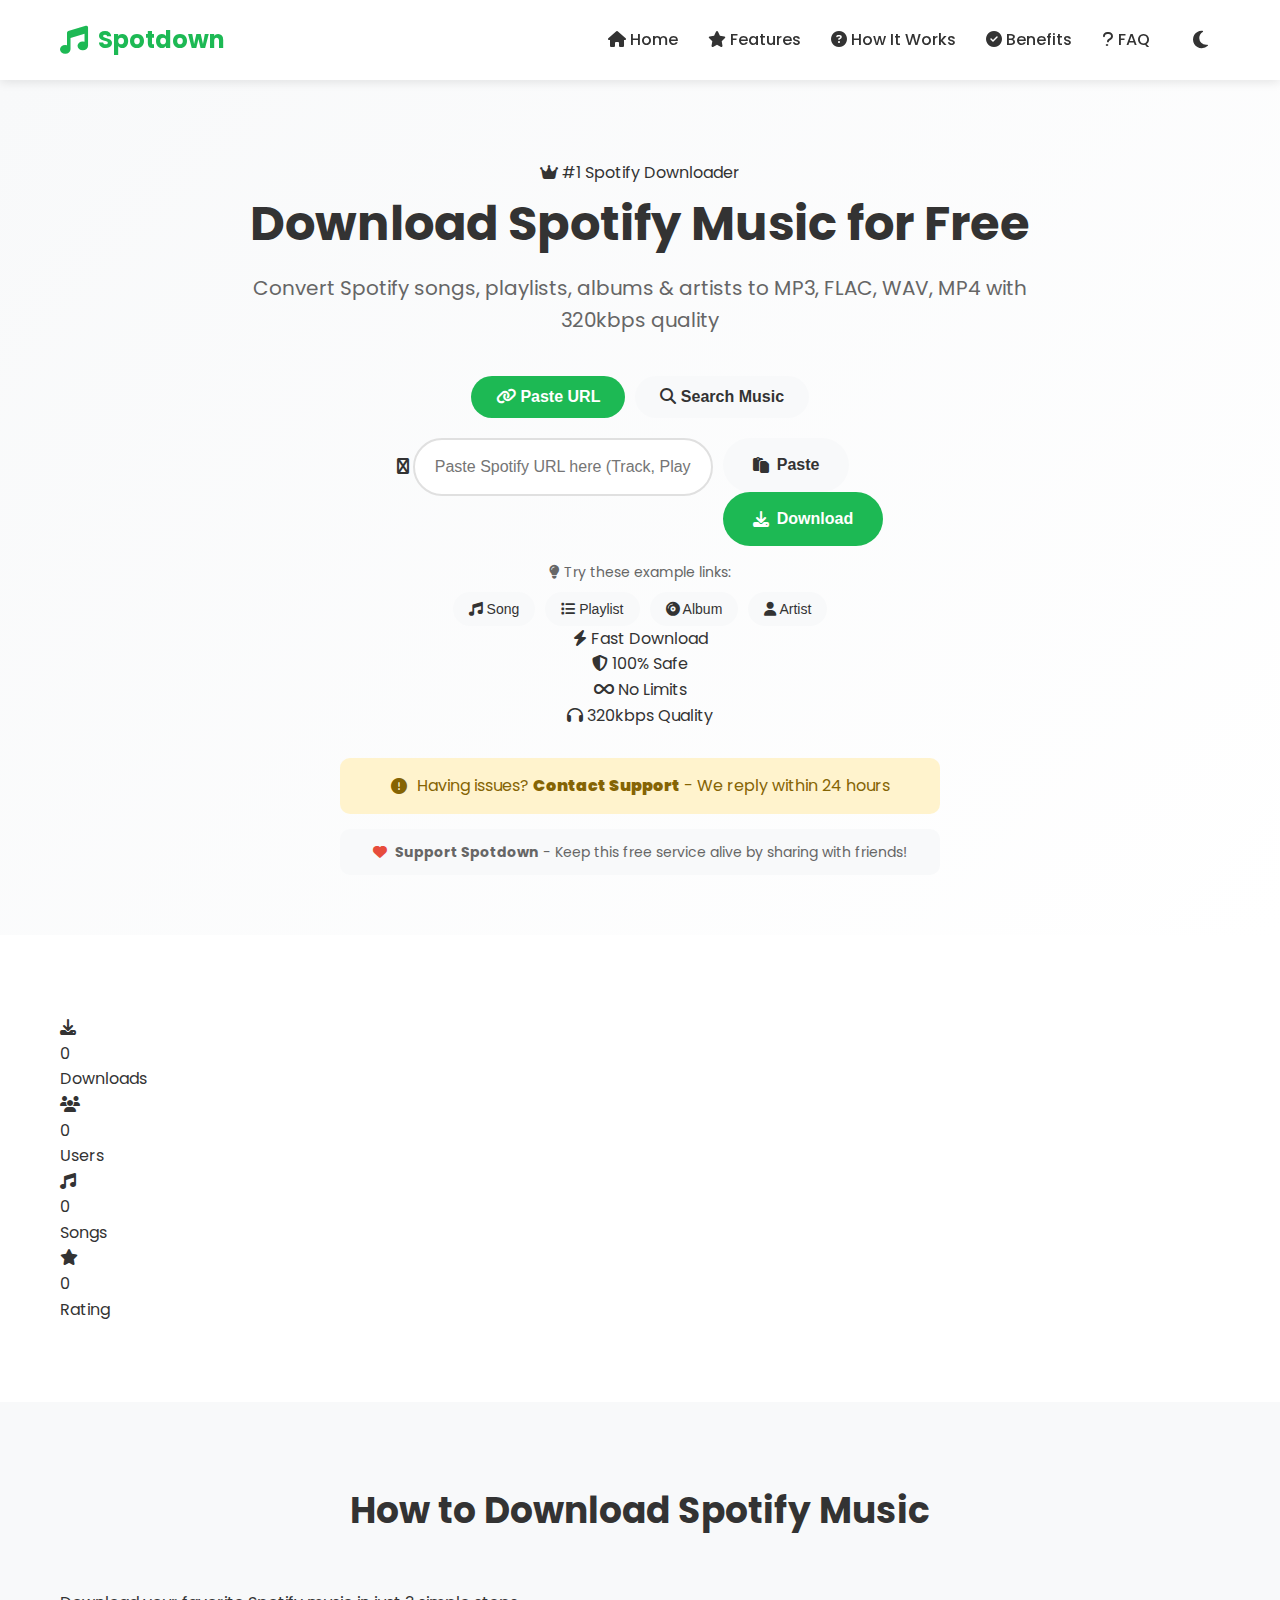
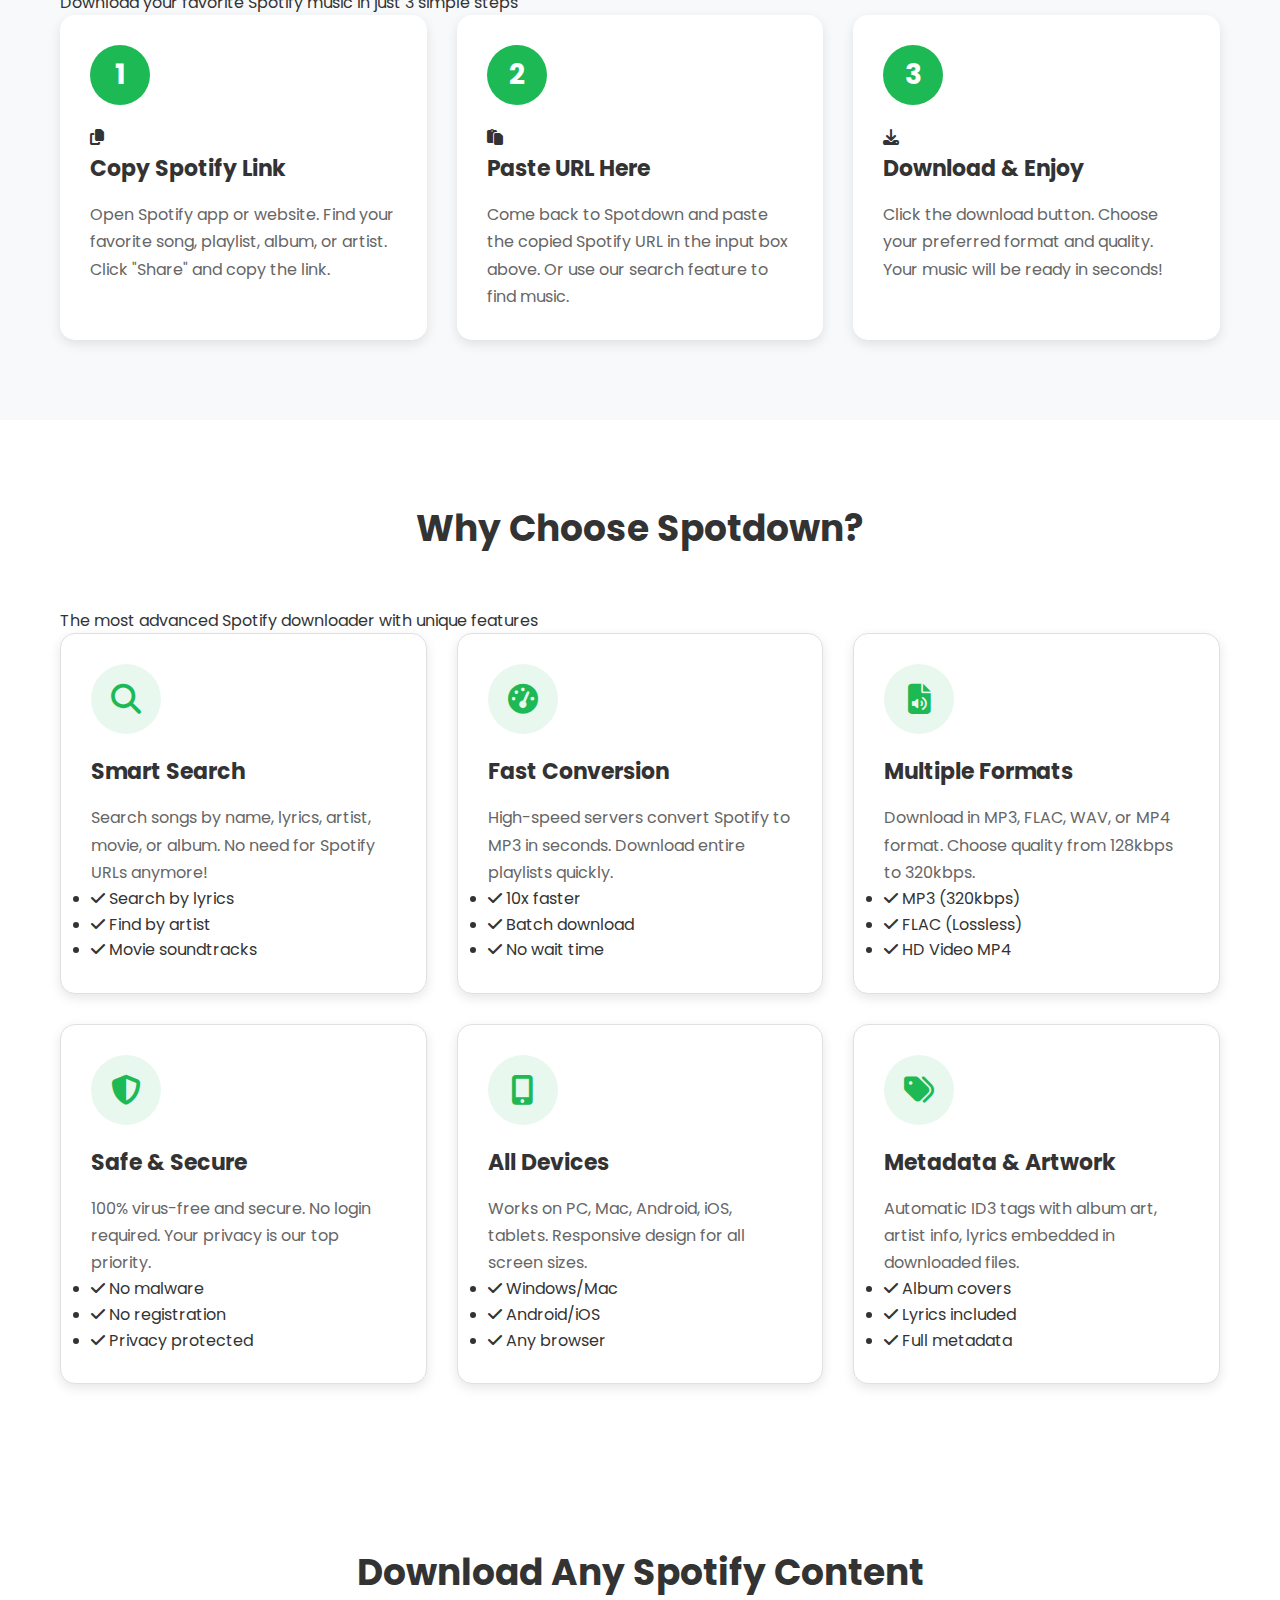
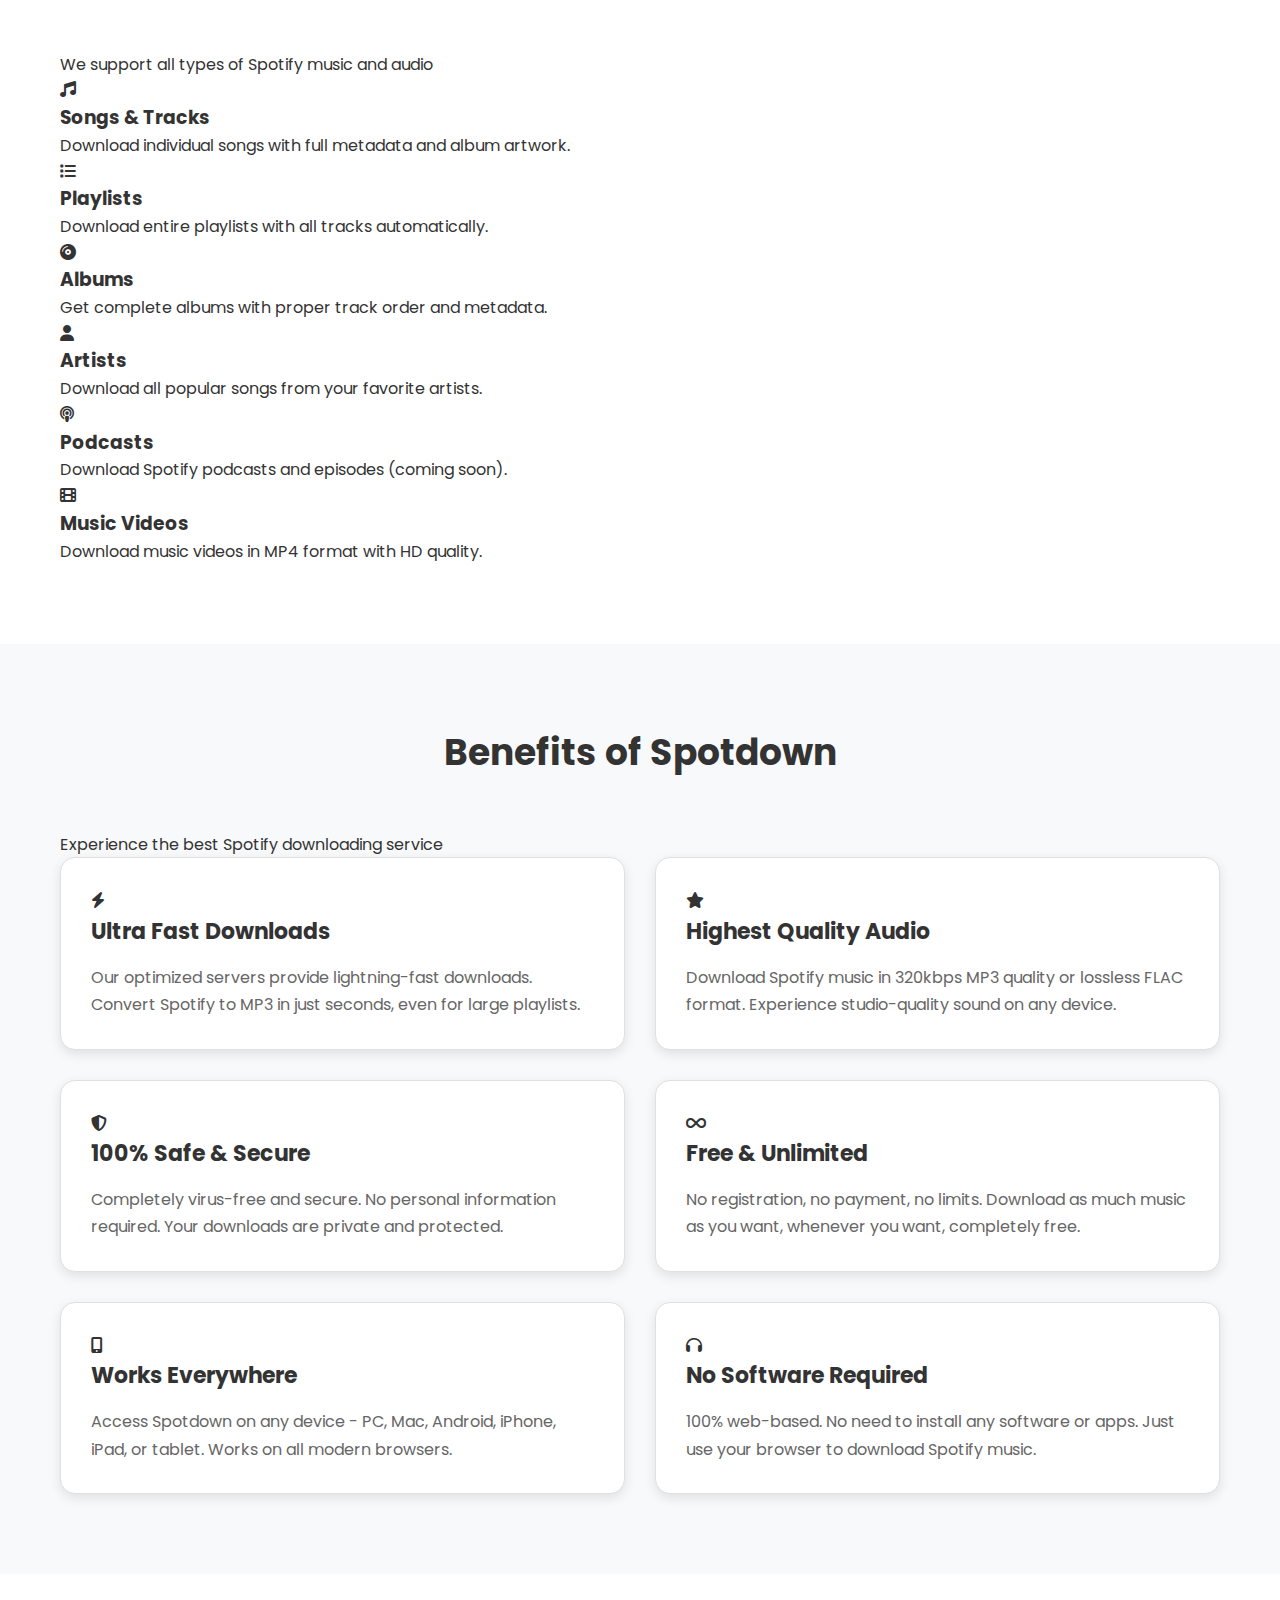
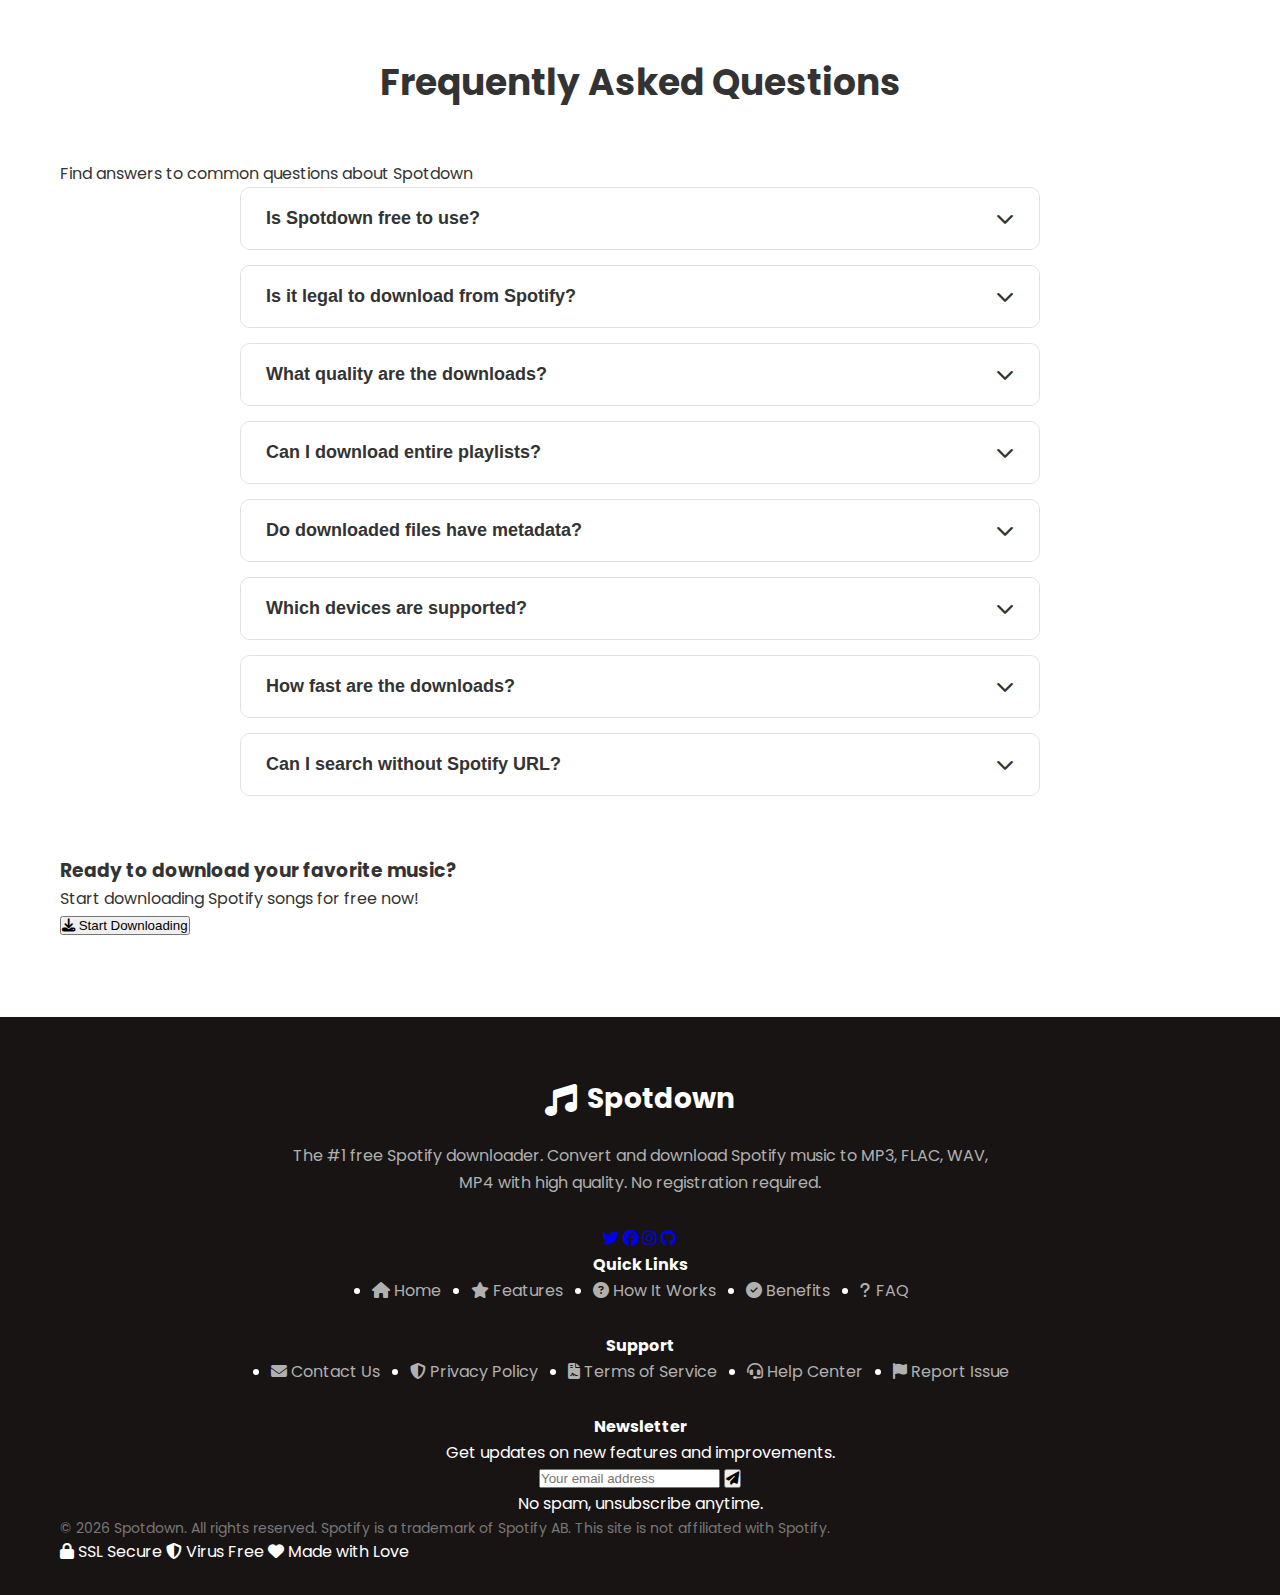
<file: index.html>
<!DOCTYPE html>
<html lang="en">
<head>
    <meta charset="UTF-8">
    <meta name="viewport" content="width=device-width, initial-scale=1.0">
    <title>Spotdown - Download Spotify Songs, Playlists, Albums & Artists</title>
    <link rel="stylesheet" href="style.css">
    <link rel="stylesheet" href="https://cdnjs.cloudflare.com/ajax/libs/font-awesome/6.4.0/css/all.min.css">
    <link rel="preconnect" href="https://fonts.googleapis.com">
    <link rel="preconnect" href="https://fonts.gstatic.com" crossorigin>
    <link href="https://fonts.googleapis.com/css2?family=Poppins:wght@300;400;500;600;700;800;900&display=swap" rel="stylesheet">
    <link rel="icon" type="image/x-icon" href="data:image/svg+xml,<svg xmlns=%22http://www.w3.org/2000/svg%22 viewBox=%220 0 100 100%22><text y=%22.9em%22 font-size=%2290%22>🎵</text></svg>">
    <meta name="description" content="Free Spotify Downloader - Download songs, playlists, albums & artists from Spotify in MP3, FLAC, WAV, MP4 formats">
    <meta name="keywords" content="spotify downloader, download spotify songs, spotify to mp3, free music download">
</head>
<body>
    <!-- Header & Navigation -->
    <header>
        <div class="container">
            <nav>
                <a href="#home" class="logo">
                    <i class="fas fa-music"></i>
                    <span>Spotdown</span>
                </a>
                <div class="nav-links">
                    <a href="#home"><i class="fas fa-home"></i> Home</a>
                    <a href="#features"><i class="fas fa-star"></i> Features</a>
                    <a href="#how-it-works"><i class="fas fa-question-circle"></i> How It Works</a>
                    <a href="#benefits"><i class="fas fa-check-circle"></i> Benefits</a>
                    <a href="#faq"><i class="fas fa-question"></i> FAQ</a>
                    <button class="dark-mode-toggle" id="darkModeToggle" title="Toggle Dark Mode">
                        <i class="fas fa-moon"></i>
                    </button>
                </div>
                <button class="mobile-menu-btn" id="mobileMenuBtn" aria-label="Open menu">
                    <i class="fas fa-bars"></i>
                </button>
            </nav>
        </div>
    </header>

    <!-- Hero Section -->
    <section class="hero" id="home">
        <div class="container">
            <div class="hero-content">
                <div class="hero-badge">
                    <span><i class="fas fa-crown"></i> #1 Spotify Downloader</span>
                </div>
                <h1>Download Spotify Music for Free</h1>
                <h2>Convert Spotify songs, playlists, albums & artists to MP3, FLAC, WAV, MP4 with 320kbps quality</h2>
                
                <div class="download-section">
                    <div class="tabs">
                        <button class="tab-btn active" data-tab="url-tab" id="tabUrl">
                            <i class="fas fa-link"></i> Paste URL
                        </button>
                        <button class="tab-btn" data-tab="search-tab" id="tabSearch">
                            <i class="fas fa-search"></i> Search Music
                        </button>
                    </div>
                    
                    <div class="tab-content active" id="url-tab">
                        <div class="input-group">
                            <div class="input-with-icon">
                                <i class="fas fa-spotify"></i>
                                <input type="text" id="spotifyUrl" placeholder="Paste Spotify URL here (Track, Playlist, Album, Artist)...">
                            </div>
                            <div class="button-group">
                                <button class="paste-btn" id="pasteBtn" title="Paste from clipboard">
                                    <i class="fas fa-paste"></i> Paste
                                </button>
                                <button class="download-btn" id="downloadBtn" title="Start downloading">
                                    <i class="fas fa-download"></i> Download
                                </button>
                            </div>
                        </div>
                        <div class="url-examples">
                            <p><i class="fas fa-lightbulb"></i> Try these example links:</p>
                            <div class="example-links">
                                <button class="example-link" data-url="https://open.spotify.com/track/4cOdK2wGLETKBW3PvgPWqT" title="Example song">
                                    <i class="fas fa-music"></i> Song
                                </button>
                                <button class="example-link" data-url="https://open.spotify.com/playlist/37i9dQZF1DXcBWIGoYBM5M" title="Example playlist">
                                    <i class="fas fa-list"></i> Playlist
                                </button>
                                <button class="example-link" data-url="https://open.spotify.com/album/6DEjYFkNZh67HP7R9PSZvv" title="Example album">
                                    <i class="fas fa-compact-disc"></i> Album
                                </button>
                                <button class="example-link" data-url="https://open.spotify.com/artist/06HL4z0CvFAxyc27GXpf02" title="Example artist">
                                    <i class="fas fa-user"></i> Artist
                                </button>
                            </div>
                        </div>
                    </div>
                    
                    <div class="tab-content" id="search-tab">
                        <div class="input-group">
                            <div class="input-with-icon">
                                <i class="fas fa-search"></i>
                                <input type="text" id="searchQuery" placeholder="Search by song name, lyrics, artist, album, or movie...">
                            </div>
                            <button class="search-btn" id="searchBtn" title="Search music">
                                <i class="fas fa-search"></i> Search
                            </button>
                        </div>
                        <div class="search-examples">
                            <p><i class="fas fa-bolt"></i> Popular searches:</p>
                            <div class="example-search">
                                <button class="search-example" data-query="Shape of You Ed Sheeran" title="Search this song">
                                    "Shape of You"
                                </button>
                                <button class="search-example" data-query="Blinding Lights The Weeknd" title="Search this song">
                                    "Blinding Lights"
                                </button>
                                <button class="search-example" data-query="Bad Guy Billie Eilish" title="Search this song">
                                    "Bad Guy"
                                </button>
                                <button class="search-example" data-query="Dance Monkey Tones and I" title="Search this song">
                                    "Dance Monkey"
                                </button>
                            </div>
                        </div>
                    </div>
                    
                    <div class="feature-highlights">
                        <div class="feature-highlight">
                            <i class="fas fa-bolt"></i>
                            <span>Fast Download</span>
                        </div>
                        <div class="feature-highlight">
                            <i class="fas fa-shield-alt"></i>
                            <span>100% Safe</span>
                        </div>
                        <div class="feature-highlight">
                            <i class="fas fa-infinity"></i>
                            <span>No Limits</span>
                        </div>
                        <div class="feature-highlight">
                            <i class="fas fa-headphones"></i>
                            <span>320kbps Quality</span>
                        </div>
                    </div>
                </div>
                
                <!-- Results Section -->
                <div class="results-section" id="resultsSection">
                    <h3><i class="fas fa-list"></i> Search Results</h3>
                    <div class="results-container" id="resultsContainer">
                        <!-- Results will be displayed here -->
                    </div>
                </div>
                
                <div class="alert">
                    <i class="fas fa-exclamation-circle"></i>
                    <span>Having issues? <a href="#" id="contactLink"><strong>Contact Support</strong></a> - We reply within 24 hours</span>
                </div>
                
                <div class="support-notice">
                    <i class="fas fa-heart"></i>
                    <span><strong>Support Spotdown</strong> - Keep this free service alive by sharing with friends!</span>
                </div>
            </div>
        </div>
    </section>

    <!-- Stats Section -->
    <section class="stats">
        <div class="container">
            <div class="stats-grid">
                <div class="stat-card">
                    <div class="stat-icon">
                        <i class="fas fa-download"></i>
                    </div>
                    <div class="stat-number" data-count="1000000">0</div>
                    <div class="stat-label">Downloads</div>
                </div>
                <div class="stat-card">
                    <div class="stat-icon">
                        <i class="fas fa-users"></i>
                    </div>
                    <div class="stat-number" data-count="500000">0</div>
                    <div class="stat-label">Users</div>
                </div>
                <div class="stat-card">
                    <div class="stat-icon">
                        <i class="fas fa-music"></i>
                    </div>
                    <div class="stat-number" data-count="2000000">0</div>
                    <div class="stat-label">Songs</div>
                </div>
                <div class="stat-card">
                    <div class="stat-icon">
                        <i class="fas fa-star"></i>
                    </div>
                    <div class="stat-number" data-count="4.9">0</div>
                    <div class="stat-label">Rating</div>
                </div>
            </div>
        </div>
    </section>

    <!-- How It Works Section -->
    <section class="how-it-works" id="how-it-works">
        <div class="container">
            <h2 class="section-title">How to Download Spotify Music</h2>
            <p class="section-subtitle">Download your favorite Spotify music in just 3 simple steps</p>
            
            <div class="steps">
                <div class="step">
                    <div class="step-number">1</div>
                    <div class="step-icon">
                        <i class="fas fa-copy"></i>
                    </div>
                    <div class="step-content">
                        <h3>Copy Spotify Link</h3>
                        <p>Open Spotify app or website. Find your favorite song, playlist, album, or artist. Click "Share" and copy the link.</p>
                    </div>
                </div>
                
                <div class="step">
                    <div class="step-number">2</div>
                    <div class="step-icon">
                        <i class="fas fa-paste"></i>
                    </div>
                    <div class="step-content">
                        <h3>Paste URL Here</h3>
                        <p>Come back to Spotdown and paste the copied Spotify URL in the input box above. Or use our search feature to find music.</p>
                    </div>
                </div>
                
                <div class="step">
                    <div class="step-number">3</div>
                    <div class="step-icon">
                        <i class="fas fa-download"></i>
                    </div>
                    <div class="step-content">
                        <h3>Download & Enjoy</h3>
                        <p>Click the download button. Choose your preferred format and quality. Your music will be ready in seconds!</p>
                    </div>
                </div>
            </div>
        </div>
    </section>

    <!-- Features Section -->
    <section class="features" id="features">
        <div class="container">
            <h2 class="section-title">Why Choose Spotdown?</h2>
            <p class="section-subtitle">The most advanced Spotify downloader with unique features</p>
            
            <div class="features-grid">
                <div class="feature-card">
                    <div class="feature-icon">
                        <i class="fas fa-search"></i>
                    </div>
                    <h3>Smart Search</h3>
                    <p>Search songs by name, lyrics, artist, movie, or album. No need for Spotify URLs anymore!</p>
                    <ul class="feature-list">
                        <li><i class="fas fa-check"></i> Search by lyrics</li>
                        <li><i class="fas fa-check"></i> Find by artist</li>
                        <li><i class="fas fa-check"></i> Movie soundtracks</li>
                    </ul>
                </div>
                
                <div class="feature-card">
                    <div class="feature-icon">
                        <i class="fas fa-tachometer-alt"></i>
                    </div>
                    <h3>Fast Conversion</h3>
                    <p>High-speed servers convert Spotify to MP3 in seconds. Download entire playlists quickly.</p>
                    <ul class="feature-list">
                        <li><i class="fas fa-check"></i> 10x faster</li>
                        <li><i class="fas fa-check"></i> Batch download</li>
                        <li><i class="fas fa-check"></i> No wait time</li>
                    </ul>
                </div>
                
                <div class="feature-card">
                    <div class="feature-icon">
                        <i class="fas fa-file-audio"></i>
                    </div>
                    <h3>Multiple Formats</h3>
                    <p>Download in MP3, FLAC, WAV, or MP4 format. Choose quality from 128kbps to 320kbps.</p>
                    <ul class="feature-list">
                        <li><i class="fas fa-check"></i> MP3 (320kbps)</li>
                        <li><i class="fas fa-check"></i> FLAC (Lossless)</li>
                        <li><i class="fas fa-check"></i> HD Video MP4</li>
                    </ul>
                </div>
                
                <div class="feature-card">
                    <div class="feature-icon">
                        <i class="fas fa-shield-alt"></i>
                    </div>
                    <h3>Safe & Secure</h3>
                    <p>100% virus-free and secure. No login required. Your privacy is our top priority.</p>
                    <ul class="feature-list">
                        <li><i class="fas fa-check"></i> No malware</li>
                        <li><i class="fas fa-check"></i> No registration</li>
                        <li><i class="fas fa-check"></i> Privacy protected</li>
                    </ul>
                </div>
                
                <div class="feature-card">
                    <div class="feature-icon">
                        <i class="fas fa-mobile-alt"></i>
                    </div>
                    <h3>All Devices</h3>
                    <p>Works on PC, Mac, Android, iOS, tablets. Responsive design for all screen sizes.</p>
                    <ul class="feature-list">
                        <li><i class="fas fa-check"></i> Windows/Mac</li>
                        <li><i class="fas fa-check"></i> Android/iOS</li>
                        <li><i class="fas fa-check"></i> Any browser</li>
                    </ul>
                </div>
                
                <div class="feature-card">
                    <div class="feature-icon">
                        <i class="fas fa-tags"></i>
                    </div>
                    <h3>Metadata & Artwork</h3>
                    <p>Automatic ID3 tags with album art, artist info, lyrics embedded in downloaded files.</p>
                    <ul class="feature-list">
                        <li><i class="fas fa-check"></i> Album covers</li>
                        <li><i class="fas fa-check"></i> Lyrics included</li>
                        <li><i class="fas fa-check"></i> Full metadata</li>
                    </ul>
                </div>
            </div>
        </div>
    </section>

    <!-- Supported Content Section -->
    <section class="supported-content">
        <div class="container">
            <h2 class="section-title">Download Any Spotify Content</h2>
            <p class="section-subtitle">We support all types of Spotify music and audio</p>
            
            <div class="content-grid">
                <div class="content-card">
                    <div class="content-icon">
                        <i class="fas fa-music"></i>
                    </div>
                    <h3>Songs & Tracks</h3>
                    <p>Download individual songs with full metadata and album artwork.</p>
                </div>
                
                <div class="content-card">
                    <div class="content-icon">
                        <i class="fas fa-list"></i>
                    </div>
                    <h3>Playlists</h3>
                    <p>Download entire playlists with all tracks automatically.</p>
                </div>
                
                <div class="content-card">
                    <div class="content-icon">
                        <i class="fas fa-compact-disc"></i>
                    </div>
                    <h3>Albums</h3>
                    <p>Get complete albums with proper track order and metadata.</p>
                </div>
                
                <div class="content-card">
                    <div class="content-icon">
                        <i class="fas fa-user"></i>
                    </div>
                    <h3>Artists</h3>
                    <p>Download all popular songs from your favorite artists.</p>
                </div>
                
                <div class="content-card">
                    <div class="content-icon">
                        <i class="fas fa-podcast"></i>
                    </div>
                    <h3>Podcasts</h3>
                    <p>Download Spotify podcasts and episodes (coming soon).</p>
                </div>
                
                <div class="content-card">
                    <div class="content-icon">
                        <i class="fas fa-film"></i>
                    </div>
                    <h3>Music Videos</h3>
                    <p>Download music videos in MP4 format with HD quality.</p>
                </div>
            </div>
        </div>
    </section>

    <!-- Benefits Section -->
    <section class="benefits" id="benefits">
        <div class="container">
            <h2 class="section-title">Benefits of Spotdown</h2>
            <p class="section-subtitle">Experience the best Spotify downloading service</p>
            
            <div class="benefits-content">
                <div class="benefit">
                    <div class="benefit-icon">
                        <i class="fas fa-bolt"></i>
                    </div>
                    <div class="benefit-text">
                        <h3>Ultra Fast Downloads</h3>
                        <p>Our optimized servers provide lightning-fast downloads. Convert Spotify to MP3 in just seconds, even for large playlists.</p>
                    </div>
                </div>
                
                <div class="benefit">
                    <div class="benefit-icon">
                        <i class="fas fa-star"></i>
                    </div>
                    <div class="benefit-text">
                        <h3>Highest Quality Audio</h3>
                        <p>Download Spotify music in 320kbps MP3 quality or lossless FLAC format. Experience studio-quality sound on any device.</p>
                    </div>
                </div>
                
                <div class="benefit">
                    <div class="benefit-icon">
                        <i class="fas fa-shield-alt"></i>
                    </div>
                    <div class="benefit-text">
                        <h3>100% Safe & Secure</h3>
                        <p>Completely virus-free and secure. No personal information required. Your downloads are private and protected.</p>
                    </div>
                </div>
                
                <div class="benefit">
                    <div class="benefit-icon">
                        <i class="fas fa-infinity"></i>
                    </div>
                    <div class="benefit-text">
                        <h3>Free & Unlimited</h3>
                        <p>No registration, no payment, no limits. Download as much music as you want, whenever you want, completely free.</p>
                    </div>
                </div>
                
                <div class="benefit">
                    <div class="benefit-icon">
                        <i class="fas fa-mobile-alt"></i>
                    </div>
                    <div class="benefit-text">
                        <h3>Works Everywhere</h3>
                        <p>Access Spotdown on any device - PC, Mac, Android, iPhone, iPad, or tablet. Works on all modern browsers.</p>
                    </div>
                </div>
                
                <div class="benefit">
                    <div class="benefit-icon">
                        <i class="fas fa-headphones"></i>
                    </div>
                    <div class="benefit-text">
                        <h3>No Software Required</h3>
                        <p>100% web-based. No need to install any software or apps. Just use your browser to download Spotify music.</p>
                    </div>
                </div>
            </div>
        </div>
    </section>

    <!-- FAQ Section -->
    <section class="faq" id="faq">
        <div class="container">
            <h2 class="section-title">Frequently Asked Questions</h2>
            <p class="section-subtitle">Find answers to common questions about Spotdown</p>
            
            <div class="faq-list">
                <div class="faq-item">
                    <button class="faq-question">
                        <span>Is Spotdown free to use?</span>
                        <i class="fas fa-chevron-down"></i>
                    </button>
                    <div class="faq-answer">
                        <p><strong>Yes, Spotdown is completely free!</strong> You can download unlimited Spotify songs, playlists, albums, and artists without any payment. We don't require registration or login.</p>
                    </div>
                </div>
                
                <div class="faq-item">
                    <button class="faq-question">
                        <span>Is it legal to download from Spotify?</span>
                        <i class="fas fa-chevron-down"></i>
                    </button>
                    <div class="faq-answer">
                        <p>Spotdown is designed for personal use to download music you already have access to on Spotify. We respect copyright laws and encourage users to support artists by purchasing their music when possible.</p>
                    </div>
                </div>
                
                <div class="faq-item">
                    <button class="faq-question">
                        <span>What quality are the downloads?</span>
                        <i class="fas fa-chevron-down"></i>
                    </button>
                    <div class="faq-answer">
                        <p>We provide multiple quality options:
                        <ul>
                            <li><strong>MP3:</strong> 128kbps, 192kbps, 320kbps (recommended)</li>
                            <li><strong>FLAC:</strong> Lossless quality (perfect for audiophiles)</li>
                            <li><strong>WAV:</strong> Studio quality (large file size)</li>
                            <li><strong>MP4:</strong> HD video with audio</li>
                        </ul>
                        </p>
                    </div>
                </div>
                
                <div class="faq-item">
                    <button class="faq-question">
                        <span>Can I download entire playlists?</span>
                        <i class="fas fa-chevron-down"></i>
                    </button>
                    <div class="faq-answer">
                        <p>Yes! Spotdown supports playlist downloading. Just paste the playlist URL and click "Download All" to get all songs at once. You can also select individual songs from the playlist.</p>
                    </div>
                </div>
                
                <div class="faq-item">
                    <button class="faq-question">
                        <span>Do downloaded files have metadata?</span>
                        <i class="fas fa-chevron-down"></i>
                    </button>
                    <div class="faq-answer">
                        <p>Absolutely! All downloaded files include:
                        <ul>
                            <li>Song title and artist</li>
                            <li>Album name and year</li>
                            <li>Genre and track number</li>
                            <li>Album artwork (cover image)</li>
                            <li>Lyrics (when available)</li>
                        </ul>
                        </p>
                    </div>
                </div>
                
                <div class="faq-item">
                    <button class="faq-question">
                        <span>Which devices are supported?</span>
                        <i class="fas fa-chevron-down"></i>
                    </button>
                    <div class="faq-answer">
                        <p>Spotdown works on all devices and browsers:
                        <ul>
                            <li><strong>Desktop:</strong> Windows, Mac, Linux</li>
                            <li><strong>Mobile:</strong> Android, iOS, tablets</li>
                            <li><strong>Browsers:</strong> Chrome, Firefox, Safari, Edge, Opera</li>
                            <li>No app installation required</li>
                        </ul>
                        </p>
                    </div>
                </div>
                
                <div class="faq-item">
                    <button class="faq-question">
                        <span>How fast are the downloads?</span>
                        <i class="fas fa-chevron-down"></i>
                    </button>
                    <div class="faq-answer">
                        <p>Download speed depends on your internet connection. On average:
                        <ul>
                            <li>Single song: 5-10 seconds</li>
                            <li>Playlist (10 songs): 30-60 seconds</li>
                            <li>Album (12 songs): 45-90 seconds</li>
                        </ul>
                        Our servers are optimized for maximum speed and reliability.
                        </p>
                    </div>
                </div>
                
                <div class="faq-item">
                    <button class="faq-question">
                        <span>Can I search without Spotify URL?</span>
                        <i class="fas fa-chevron-down"></i>
                    </button>
                    <div class="faq-answer">
                        <p>Yes! Spotdown has a powerful search feature. You can search by:
                        <ul>
                            <li>Song name or title</li>
                            <li>Artist name</li>
                            <li>Album name</li>
                            <li>Movie name (for soundtracks)</li>
                            <li>Lyrics (partial or full)</li>
                        </ul>
                        Just type and search - no URL needed!
                        </p>
                    </div>
                </div>
            </div>
            
            <div class="cta-box">
                <h3>Ready to download your favorite music?</h3>
                <p>Start downloading Spotify songs for free now!</p>
                <button class="cta-button" onclick="document.querySelector('#spotifyUrl').focus()">
                    <i class="fas fa-download"></i> Start Downloading
                </button>
            </div>
        </div>
    </section>

    <!-- Footer -->
    <footer>
        <div class="container">
            <div class="footer-content">
                <div class="footer-section">
                    <div class="footer-logo">
                        <i class="fas fa-music"></i>
                        <span>Spotdown</span>
                    </div>
                    <p class="footer-description">
                        The #1 free Spotify downloader. Convert and download Spotify music to MP3, FLAC, WAV, MP4 with high quality. No registration required.
                    </p>
                    <div class="social-links">
                        <a href="#" title="Twitter"><i class="fab fa-twitter"></i></a>
                        <a href="#" title="Facebook"><i class="fab fa-facebook"></i></a>
                        <a href="#" title="Instagram"><i class="fab fa-instagram"></i></a>
                        <a href="#" title="GitHub"><i class="fab fa-github"></i></a>
                    </div>
                </div>
                
                <div class="footer-section">
                    <h4>Quick Links</h4>
                    <ul class="footer-links">
                        <li><a href="#home"><i class="fas fa-home"></i> Home</a></li>
                        <li><a href="#features"><i class="fas fa-star"></i> Features</a></li>
                        <li><a href="#how-it-works"><i class="fas fa-question-circle"></i> How It Works</a></li>
                        <li><a href="#benefits"><i class="fas fa-check-circle"></i> Benefits</a></li>
                        <li><a href="#faq"><i class="fas fa-question"></i> FAQ</a></li>
                    </ul>
                </div>
                
                <div class="footer-section">
                    <h4>Support</h4>
                    <ul class="footer-links">
                        <li><a href="#" id="contactLink2"><i class="fas fa-envelope"></i> Contact Us</a></li>
                        <li><a href="#" id="privacyLink"><i class="fas fa-shield-alt"></i> Privacy Policy</a></li>
                        <li><a href="#" id="termsLink"><i class="fas fa-file-contract"></i> Terms of Service</a></li>
                        <li><a href="#" id="supportLink"><i class="fas fa-headset"></i> Help Center</a></li>
                        <li><a href="#" id="reportLink"><i class="fas fa-flag"></i> Report Issue</a></li>
                    </ul>
                </div>
                
                <div class="footer-section">
                    <h4>Newsletter</h4>
                    <p>Get updates on new features and improvements.</p>
                    <div class="newsletter-form">
                        <input type="email" placeholder="Your email address" id="newsletterEmail">
                        <button id="subscribeBtn"><i class="fas fa-paper-plane"></i></button>
                    </div>
                    <p class="newsletter-note">No spam, unsubscribe anytime.</p>
                </div>
            </div>
            
            <div class="footer-bottom">
                <div class="copyright">
                    <p>© 2026 Spotdown. All rights reserved. Spotify is a trademark of Spotify AB. This site is not affiliated with Spotify.</p>
                </div>
                <div class="footer-badges">
                    <span class="badge"><i class="fas fa-lock"></i> SSL Secure</span>
                    <span class="badge"><i class="fas fa-shield-alt"></i> Virus Free</span>
                    <span class="badge"><i class="fas fa-heart"></i> Made with Love</span>
                </div>
            </div>
        </div>
    </footer>

    <!-- Mobile Menu Overlay -->
    <div class="mobile-menu-overlay" id="mobileMenuOverlay">
        <div class="mobile-menu-content">
            <button class="close-mobile-menu" id="closeMobileMenu" aria-label="Close menu">
                <i class="fas fa-times"></i>
            </button>
            <a href="#home" class="mobile-menu-link">
                <i class="fas fa-home"></i> Home
            </a>
            <a href="#features" class="mobile-menu-link">
                <i class="fas fa-star"></i> Features
            </a>
            <a href="#how-it-works" class="mobile-menu-link">
                <i class="fas fa-question-circle"></i> How It Works
            </a>
            <a href="#benefits" class="mobile-menu-link">
                <i class="fas fa-check-circle"></i> Benefits
            </a>
            <a href="#faq" class="mobile-menu-link">
                <i class="fas fa-question"></i> FAQ
            </a>
            <div class="mobile-menu-divider"></div>
            <div class="mobile-dark-mode">
                <span><i class="fas fa-moon"></i> Dark Mode</span>
                <label class="switch">
                    <input type="checkbox" id="mobileDarkModeToggle">
                    <span class="slider"></span>
                </label>
            </div>
        </div>
    </div>

    <!-- Download Progress Modal -->
    <div class="modal-overlay" id="downloadModal">
        <div class="modal download-modal">
            <div class="modal-header">
                <h3><i class="fas fa-download"></i> Downloading...</h3>
                <button class="close-modal" id="closeModal" aria-label="Close">
                    <i class="fas fa-times"></i>
                </button>
            </div>
            <div class="modal-body">
                <div class="progress-container">
                    <div class="progress-bar" id="progressBar"></div>
                    <div class="progress-text" id="progressText">0%</div>
                </div>
                <div class="download-details">
                    <p id="downloadFileName">
                        <i class="fas fa-file-audio"></i> Processing your request...
                    </p>
                    <p class="download-quality" id="downloadQuality">
                        <i class="fas fa-cog"></i> Quality: 320kbps MP3
                    </p>
                    <div class="download-stats">
                        <div class="download-stat">
                            <i class="fas fa-tachometer-alt"></i>
                            <span id="downloadSpeed">Calculating...</span>
                        </div>
                        <div class="download-stat">
                            <i class="fas fa-clock"></i>
                            <span id="downloadTime">Estimating...</span>
                        </div>
                        <div class="download-stat">
                            <i class="fas fa-database"></i>
                            <span id="downloadSize">0 MB</span>
                        </div>
                    </div>
                </div>
                <div class="download-info">
                    <i class="fas fa-info-circle"></i>
                    <span>File will automatically download when ready. Please don't close this window.</span>
                </div>
            </div>
            <div class="modal-footer">
                <button class="btn-cancel" id="cancelDownload">
                    <i class="fas fa-times"></i> Cancel Download
                </button>
            </div>
        </div>
    </div>

    <!-- Contact Modal -->
    <div class="modal-overlay" id="contactModal">
        <div class="modal contact-modal">
            <div class="modal-header">
                <h3><i class="fas fa-envelope"></i> Contact Us</h3>
                <button class="close-modal" id="closeContactModal" aria-label="Close">
                    <i class="fas fa-times"></i>
                </button>
            </div>
            <div class="modal-body">
                <div class="contact-form">
                    <div class="form-group">
                        <label for="contactName"><i class="fas fa-user"></i> Your Name</label>
                        <input type="text" id="contactName" placeholder="Enter your name">
                    </div>
                    <div class="form-group">
                        <label for="contactEmail"><i class="fas fa-envelope"></i> Email Address</label>
                        <input type="email" id="contactEmail" placeholder="Enter your email">
                    </div>
                    <div class="form-group">
                        <label for="contactSubject"><i class="fas fa-tag"></i> Subject</label>
                        <select id="contactSubject">
                            <option value="">Select a subject</option>
                            <option value="download_issue">Download Issue</option>
                            <option value="quality_issue">Quality Problem</option>
                            <option value="feature_request">Feature Request</option>
                            <option value="bug_report">Bug Report</option>
                            <option value="other">Other</option>
                        </select>
                    </div>
                    <div class="form-group">
                        <label for="contactMessage"><i class="fas fa-comment"></i> Message</label>
                        <textarea id="contactMessage" placeholder="Describe your issue or inquiry..." rows="5"></textarea>
                    </div>
                    <div class="form-group">
                        <label class="checkbox-label">
                            <input type="checkbox" id="contactConsent">
                            <span>I agree to receive responses via email</span>
                        </label>
                    </div>
                    <button class="submit-btn" id="submitContact">
                        <i class="fas fa-paper-plane"></i> Send Message
                    </button>
                </div>
            </div>
        </div>
    </div>

    <!-- Download Complete Modal -->
    <div class="modal-overlay" id="completeModal">
        <div class="modal complete-modal">
            <div class="modal-header">
                <h3><i class="fas fa-check-circle"></i> Download Complete!</h3>
                <button class="close-modal" id="closeCompleteModal" aria-label="Close">
                    <i class="fas fa-times"></i>
                </button>
            </div>
            <div class="modal-body">
                <div class="complete-content">
                    <div class="complete-icon">
                        <i class="fas fa-check-circle"></i>
                    </div>
                    <h4 id="completeTitle">Download Successful!</h4>
                    <p id="completeMessage">Your file has been downloaded successfully.</p>
                    
                    <div class="complete-details">
                        <div class="detail-item">
                            <i class="fas fa-file-audio"></i>
                            <div>
                                <span class="detail-label">File Name</span>
                                <span class="detail-value" id="completeFileName">song.mp3</span>
                            </div>
                        </div>
                        <div class="detail-item">
                            <i class="fas fa-download"></i>
                            <div>
                                <span class="detail-label">File Size</span>
                                <span class="detail-value" id="completeFileSize">5.2 MB</span>
                            </div>
                        </div>
                        <div class="detail-item">
                            <i class="fas fa-clock"></i>
                            <div>
                                <span class="detail-label">Download Time</span>
                                <span class="detail-value" id="completeTime">12 seconds</span>
                            </div>
                        </div>
                    </div>
                    
                    <div class="complete-actions">
                        <button class="btn-open-file" id="openFileBtn">
                            <i class="fas fa-play"></i> Play File
                        </button>
                        <button class="btn-open-folder" id="openFolderBtn">
                            <i class="fas fa-folder-open"></i> Open Folder
                        </button>
                        <button class="btn-new-download" id="newDownloadBtn">
                            <i class="fas fa-download"></i> New Download
                        </button>
                    </div>
                    
                    <div class="complete-tips">
                        <h5><i class="fas fa-lightbulb"></i> Tips:</h5>
                        <ul>
                            <li>Keep Spotdown bookmarked for quick access</li>
                            <li>Share with friends to support free service</li>
                            <li>Check back for new features and updates</li>
                        </ul>
                    </div>
                </div>
            </div>
        </div>
    </div>

    <!-- Audio Player Modal -->
    <div class="modal-overlay" id="audioPlayerModal">
        <div class="modal audio-player-modal">
            <div class="modal-header">
                <h3><i class="fas fa-headphones"></i> Now Playing</h3>
                <button class="close-modal" id="closeAudioModal" aria-label="Close">
                    <i class="fas fa-times"></i>
                </button>
            </div>
            <div class="modal-body">
                <div class="audio-player-container" id="audioPlayerContainer">
                    <!-- Audio player will be inserted here -->
                </div>
            </div>
        </div>
    </div>

    <!-- Toast Notification Container -->
    <div class="toast-container" id="toastContainer"></div>

    <script src="script.js"></script>
</body>
</html>
</file>
<file: style.css>
/* Reset & Base Styles */
* {
    margin: 0;
    padding: 0;
    box-sizing: border-box;
}

:root {
    --primary-color: #1DB954;
    --primary-dark: #1ed760;
    --secondary-color: #191414;
    --text-color: #333;
    --text-light: #666;
    --bg-color: #ffffff;
    --bg-light: #f8f9fa;
    --bg-dark: #121212;
    --card-bg: #ffffff;
    --border-color: #e0e0e0;
    --shadow: 0 4px 12px rgba(0, 0, 0, 0.1);
    --transition: all 0.3s ease;
    --success-color: #2ecc71;
    --error-color: #e74c3c;
    --warning-color: #f39c12;
    --info-color: #3498db;
}

body.dark-mode {
    --primary-color: #1DB954;
    --primary-dark: #1ed760;
    --secondary-color: #ffffff;
    --text-color: #f0f0f0;
    --text-light: #b0b0b0;
    --bg-color: #121212;
    --bg-light: #1e1e1e;
    --bg-dark: #000000;
    --card-bg: #1e1e1e;
    --border-color: #333;
    --shadow: 0 4px 12px rgba(0, 0, 0, 0.3);
}

body {
    font-family: 'Poppins', sans-serif;
    line-height: 1.6;
    color: var(--text-color);
    background-color: var(--bg-color);
    transition: var(--transition);
}

.container {
    width: 100%;
    max-width: 1200px;
    margin: 0 auto;
    padding: 0 20px;
}

/* Header & Navigation */
header {
    background-color: var(--bg-color);
    box-shadow: 0 2px 10px rgba(0, 0, 0, 0.1);
    position: sticky;
    top: 0;
    z-index: 100;
    transition: var(--transition);
}

.dark-mode header {
    box-shadow: 0 2px 10px rgba(0, 0, 0, 0.3);
}

nav {
    display: flex;
    justify-content: space-between;
    align-items: center;
    padding: 20px 0;
}

.logo {
    display: flex;
    align-items: center;
    text-decoration: none;
    font-size: 24px;
    font-weight: 700;
    color: var(--primary-color);
}

.logo i {
    margin-right: 10px;
    font-size: 28px;
}

.nav-links {
    display: flex;
    align-items: center;
    gap: 30px;
}

.nav-links a {
    text-decoration: none;
    color: var(--text-color);
    font-weight: 500;
    transition: var(--transition);
}

.nav-links a:hover {
    color: var(--primary-color);
}

.dark-mode-toggle {
    background: transparent;
    border: none;
    color: var(--text-color);
    font-size: 20px;
    cursor: pointer;
    transition: var(--transition);
    width: 40px;
    height: 40px;
    border-radius: 50%;
    display: flex;
    align-items: center;
    justify-content: center;
}

.dark-mode-toggle:hover {
    background-color: var(--bg-light);
}

.mobile-menu-btn {
    display: none;
    background: transparent;
    border: none;
    color: var(--text-color);
    font-size: 24px;
    cursor: pointer;
    width: 40px;
    height: 40px;
    border-radius: 50%;
    align-items: center;
    justify-content: center;
}

.mobile-menu-btn:hover {
    background-color: var(--bg-light);
}

/* Hero Section */
.hero {
    padding: 80px 0 60px;
    background: linear-gradient(135deg, var(--bg-light) 0%, var(--bg-color) 100%);
    text-align: center;
}

.hero h1 {
    font-size: 48px;
    margin-bottom: 10px;
    color: var(--text-color);
}

.hero h2 {
    font-size: 20px;
    font-weight: 400;
    color: var(--text-light);
    margin-bottom: 40px;
    max-width: 800px;
    margin-left: auto;
    margin-right: auto;
}

.download-section {
    max-width: 800px;
    margin: 0 auto 30px;
}

/* Tabs */
.tabs {
    display: flex;
    gap: 10px;
    margin-bottom: 20px;
    justify-content: center;
}

.tab-btn {
    padding: 12px 25px;
    background-color: var(--bg-light);
    border: none;
    border-radius: 50px;
    font-size: 16px;
    font-weight: 600;
    color: var(--text-color);
    cursor: pointer;
    transition: var(--transition);
    min-width: 140px;
}

.tab-btn.active {
    background-color: var(--primary-color);
    color: white;
}

.tab-btn:hover:not(.active) {
    background-color: var(--border-color);
}

.tab-content {
    display: none;
}

.tab-content.active {
    display: block;
}

.input-group {
    display: flex;
    gap: 10px;
    margin-bottom: 15px;
    flex-wrap: wrap;
    justify-content: center;
}

.input-group input {
    flex: 1;
    min-width: 300px;
    padding: 18px 20px;
    border: 2px solid var(--border-color);
    border-radius: 50px;
    font-size: 16px;
    background-color: var(--bg-color);
    color: var(--text-color);
    transition: var(--transition);
}

.input-group input:focus {
    outline: none;
    border-color: var(--primary-color);
}

.paste-btn, .download-btn, .search-btn {
    padding: 18px 30px;
    border: none;
    border-radius: 50px;
    font-size: 16px;
    font-weight: 600;
    cursor: pointer;
    transition: var(--transition);
    display: flex;
    align-items: center;
    justify-content: center;
    gap: 8px;
    min-width: 120px;
}

.paste-btn {
    background-color: var(--bg-light);
    color: var(--text-color);
}

.paste-btn:hover {
    background-color: var(--border-color);
}

.download-btn, .search-btn {
    background-color: var(--primary-color);
    color: white;
}

.download-btn:hover, .search-btn:hover {
    background-color: var(--primary-dark);
}

/* URL Examples */
.url-examples, .search-examples {
    margin-top: 15px;
    text-align: center;
}

.url-examples p, .search-examples p {
    color: var(--text-light);
    font-size: 14px;
    margin-bottom: 8px;
}

.example-links, .example-search {
    display: flex;
    gap: 10px;
    justify-content: center;
    flex-wrap: wrap;
}

.example-link, .search-example {
    padding: 8px 15px;
    background-color: var(--bg-light);
    border-radius: 20px;
    font-size: 14px;
    color: var(--text-color);
    cursor: pointer;
    transition: var(--transition);
    border: 1px solid transparent;
}

.example-link:hover, .search-example:hover {
    background-color: var(--primary-color);
    color: white;
    transform: translateY(-2px);
}

.search-note {
    color: var(--text-light);
    font-size: 14px;
    display: flex;
    align-items: center;
    justify-content: center;
    gap: 8px;
    margin-top: 20px;
    padding: 10px;
    background-color: var(--bg-light);
    border-radius: 10px;
}

.alert {
    background-color: #fff3cd;
    color: #856404;
    padding: 15px 20px;
    border-radius: 10px;
    margin: 20px auto 15px;
    max-width: 600px;
    display: flex;
    align-items: center;
    justify-content: center;
    gap: 10px;
}

.dark-mode .alert {
    background-color: #332701;
    color: #f0d699;
}

.alert a {
    color: #856404;
    font-weight: 600;
    text-decoration: none;
}

.dark-mode .alert a {
    color: #f0d699;
}

.alert a:hover {
    text-decoration: underline;
}

.support-notice {
    color: var(--text-light);
    font-size: 14px;
    display: flex;
    align-items: center;
    justify-content: center;
    gap: 8px;
    max-width: 600px;
    margin: 0 auto;
    padding: 12px;
    background-color: var(--bg-light);
    border-radius: 10px;
}

.support-notice i {
    color: #e74c3c;
}

/* Results Section */
.results-section {
    margin-top: 40px;
    display: none;
    max-width: 1000px;
    margin-left: auto;
    margin-right: auto;
}

.results-section.show {
    display: block;
    animation: fadeIn 0.5s ease;
}

@keyframes fadeIn {
    from { opacity: 0; transform: translateY(20px); }
    to { opacity: 1; transform: translateY(0); }
}

.results-section h3 {
    text-align: center;
    margin-bottom: 25px;
    color: var(--text-color);
    font-size: 24px;
}

.results-container {
    width: 100%;
}

.result-item {
    background-color: var(--card-bg);
    border-radius: 10px;
    padding: 20px;
    margin-bottom: 15px;
    box-shadow: var(--shadow);
    display: flex;
    align-items: center;
    gap: 20px;
    transition: var(--transition);
    border: 1px solid var(--border-color);
}

.result-item:hover {
    transform: translateY(-2px);
    box-shadow: 0 6px 15px rgba(0, 0, 0, 0.15);
}

.dark-mode .result-item:hover {
    box-shadow: 0 6px 15px rgba(0, 0, 0, 0.4);
}

.result-image {
    width: 80px;
    height: 80px;
    border-radius: 10px;
    object-fit: cover;
    box-shadow: 0 4px 8px rgba(0, 0, 0, 0.1);
}

.result-info {
    flex: 1;
}

.result-title {
    font-size: 18px;
    font-weight: 600;
    color: var(--text-color);
    margin-bottom: 5px;
}

.result-artist {
    color: var(--text-light);
    font-size: 14px;
    margin-bottom: 8px;
}

.result-duration {
    color: var(--text-light);
    font-size: 13px;
    display: flex;
    align-items: center;
    gap: 5px;
}

.result-actions {
    display: flex;
    gap: 10px;
}

.btn-play, .btn-download {
    padding: 10px 20px;
    border: none;
    border-radius: 5px;
    font-size: 14px;
    font-weight: 600;
    cursor: pointer;
    transition: var(--transition);
    display: flex;
    align-items: center;
    gap: 8px;
    min-width: 100px;
}

.btn-play {
    background-color: var(--bg-light);
    color: var(--text-color);
    border: 1px solid var(--border-color);
}

.btn-play:hover {
    background-color: var(--border-color);
}

.btn-download {
    background-color: var(--primary-color);
    color: white;
}

.btn-download:hover {
    background-color: var(--primary-dark);
}

/* Loading State */
.loading {
    text-align: center;
    padding: 40px;
}

.loading-spinner {
    width: 50px;
    height: 50px;
    border: 4px solid var(--bg-light);
    border-top: 4px solid var(--primary-color);
    border-radius: 50%;
    animation: spin 1s linear infinite;
    margin: 0 auto 20px;
}

@keyframes spin {
    0% { transform: rotate(0deg); }
    100% { transform: rotate(360deg); }
}

/* No Results */
.no-results {
    text-align: center;
    padding: 40px;
    color: var(--text-light);
}

.no-results i {
    font-size: 48px;
    margin-bottom: 15px;
    color: var(--border-color);
}

/* Download Options */
.download-options {
    background-color: var(--bg-light);
    border-radius: 10px;
    padding: 20px;
    margin-top: 10px;
    border: 1px solid var(--border-color);
}

.quality-options {
    display: flex;
    gap: 15px;
    margin-bottom: 20px;
    flex-wrap: wrap;
}

.quality-option {
    flex: 1;
    min-width: 120px;
}

.quality-option input[type="radio"] {
    display: none;
}

.quality-option label {
    display: block;
    padding: 12px 15px;
    background-color: var(--bg-color);
    border-radius: 8px;
    text-align: center;
    cursor: pointer;
    transition: var(--transition);
    border: 2px solid transparent;
    color: var(--text-color);
}

.quality-option input[type="radio"]:checked + label {
    border-color: var(--primary-color);
    background-color: rgba(29, 185, 84, 0.1);
    color: var(--primary-color);
}

.download-action {
    text-align: center;
}

.btn-download-file {
    padding: 12px 30px;
    background-color: var(--primary-color);
    color: white;
    border: none;
    border-radius: 5px;
    font-size: 16px;
    font-weight: 600;
    cursor: pointer;
    transition: var(--transition);
    display: inline-flex;
    align-items: center;
    gap: 8px;
}

.btn-download-file:hover {
    background-color: var(--primary-dark);
}

/* Playlist Results */
.playlist-info {
    display: flex;
    gap: 20px;
    align-items: center;
    margin-bottom: 20px;
    padding: 20px;
    background-color: var(--bg-light);
    border-radius: 10px;
    border: 1px solid var(--border-color);
}

.playlist-image {
    width: 120px;
    height: 120px;
    border-radius: 10px;
    object-fit: cover;
    box-shadow: 0 4px 8px rgba(0, 0, 0, 0.2);
}

.playlist-details h4 {
    font-size: 20px;
    margin-bottom: 5px;
    color: var(--text-color);
}

.playlist-details p {
    color: var(--text-light);
    margin-bottom: 10px;
}

.btn-download-all {
    padding: 10px 25px;
    background-color: var(--primary-color);
    color: white;
    border: none;
    border-radius: 5px;
    font-weight: 600;
    cursor: pointer;
    transition: var(--transition);
    display: inline-flex;
    align-items: center;
    gap: 8px;
    margin-top: 10px;
}

.btn-download-all:hover {
    background-color: var(--primary-dark);
}

/* Search Info */
.search-info {
    margin-bottom: 20px;
    padding: 15px;
    background-color: var(--bg-light);
    border-radius: 10px;
    border-left: 4px solid var(--primary-color);
}

.search-info h4 {
    color: var(--text-color);
    font-size: 18px;
}

/* Sections Common Styles */
section {
    padding: 80px 0;
}

.section-title {
    font-size: 36px;
    text-align: center;
    margin-bottom: 50px;
    color: var(--text-color);
}

/* How It Works Section */
.how-it-works {
    background-color: var(--bg-light);
}

.steps {
    display: flex;
    justify-content: space-between;
    gap: 30px;
    flex-wrap: wrap;
}

.step {
    flex: 1;
    min-width: 300px;
    background-color: var(--card-bg);
    border-radius: 15px;
    padding: 30px;
    box-shadow: var(--shadow);
    transition: var(--transition);
}

.step:hover {
    transform: translateY(-5px);
    box-shadow: 0 10px 20px rgba(0, 0, 0, 0.15);
}

.dark-mode .step:hover {
    box-shadow: 0 10px 20px rgba(0, 0, 0, 0.5);
}

.step-number {
    width: 60px;
    height: 60px;
    background-color: var(--primary-color);
    color: white;
    border-radius: 50%;
    display: flex;
    align-items: center;
    justify-content: center;
    font-size: 28px;
    font-weight: 700;
    margin-bottom: 20px;
}

.step-content h3 {
    font-size: 22px;
    margin-bottom: 15px;
    color: var(--text-color);
}

.step-content p {
    color: var(--text-light);
    line-height: 1.7;
}

/* Features Section */
.features-grid {
    display: grid;
    grid-template-columns: repeat(auto-fill, minmax(350px, 1fr));
    gap: 30px;
}

.feature-card {
    background-color: var(--card-bg);
    border-radius: 15px;
    padding: 30px;
    box-shadow: var(--shadow);
    transition: var(--transition);
    border: 1px solid var(--border-color);
}

.feature-card:hover {
    transform: translateY(-5px);
    box-shadow: 0 10px 20px rgba(0, 0, 0, 0.15);
}

.dark-mode .feature-card:hover {
    box-shadow: 0 10px 20px rgba(0, 0, 0, 0.5);
}

.feature-icon {
    width: 70px;
    height: 70px;
    background-color: rgba(29, 185, 84, 0.1);
    color: var(--primary-color);
    border-radius: 50%;
    display: flex;
    align-items: center;
    justify-content: center;
    font-size: 30px;
    margin-bottom: 20px;
}

.feature-card h3 {
    font-size: 22px;
    margin-bottom: 15px;
    color: var(--text-color);
}

.feature-card p {
    color: var(--text-light);
    line-height: 1.7;
}

/* Benefits Section */
.benefits {
    background-color: var(--bg-light);
}

.benefits-content {
    display: grid;
    grid-template-columns: repeat(auto-fill, minmax(500px, 1fr));
    gap: 30px;
}

.benefit {
    background-color: var(--card-bg);
    border-radius: 15px;
    padding: 30px;
    box-shadow: var(--shadow);
    border: 1px solid var(--border-color);
}

.benefit h3 {
    font-size: 22px;
    margin-bottom: 15px;
    color: var(--text-color);
    display: flex;
    align-items: center;
    gap: 10px;
}

.benefit h3 i {
    color: var(--primary-color);
}

.benefit p {
    color: var(--text-light);
    line-height: 1.7;
}

/* FAQ Section */
.faq-list {
    max-width: 800px;
    margin: 0 auto 60px;
}

.faq-item {
    margin-bottom: 15px;
    border-radius: 10px;
    overflow: hidden;
    border: 1px solid var(--border-color);
}

.faq-question {
    width: 100%;
    padding: 20px 25px;
    background-color: var(--card-bg);
    border: none;
    text-align: left;
    display: flex;
    justify-content: space-between;
    align-items: center;
    cursor: pointer;
    font-size: 18px;
    font-weight: 600;
    color: var(--text-color);
    transition: var(--transition);
}

.faq-question:hover {
    background-color: var(--bg-light);
}

.faq-question i {
    transition: var(--transition);
}

.faq-item.active .faq-question i {
    transform: rotate(180deg);
}

.faq-answer {
    padding: 0 25px;
    max-height: 0;
    overflow: hidden;
    background-color: var(--card-bg);
    transition: max-height 0.3s ease;
}

.faq-item.active .faq-answer {
    padding: 20px 25px;
    max-height: 500px;
}

.faq-answer p, .faq-answer ul {
    color: var(--text-light);
    line-height: 1.7;
    margin-bottom: 15px;
}

.faq-answer ul {
    padding-left: 20px;
}

.faq-answer li {
    margin-bottom: 8px;
}

.last-updated {
    background-color: var(--card-bg);
    border-radius: 15px;
    padding: 30px;
    box-shadow: var(--shadow);
    max-width: 800px;
    margin: 0 auto;
    border: 1px solid var(--border-color);
}

.last-updated h3 {
    font-size: 22px;
    margin-bottom: 20px;
    color: var(--text-color);
}

.last-updated h4 {
    font-size: 18px;
    margin-bottom: 15px;
    color: var(--text-color);
}

.changelog ul {
    padding-left: 20px;
    color: var(--text-light);
}

.changelog li {
    margin-bottom: 8px;
    line-height: 1.6;
}

/* Footer */
footer {
    background-color: var(--secondary-color);
    color: white;
    padding: 60px 0 30px;
}

.footer-content {
    text-align: center;
}

.footer-logo {
    display: flex;
    align-items: center;
    justify-content: center;
    font-size: 28px;
    font-weight: 700;
    margin-bottom: 20px;
    color: white;
}

.footer-logo i {
    margin-right: 10px;
    font-size: 32px;
}

.footer-description {
    max-width: 700px;
    margin: 0 auto 30px;
    line-height: 1.7;
    color: #b0b0b0;
}

.footer-links {
    display: flex;
    justify-content: center;
    gap: 30px;
    margin-bottom: 30px;
    flex-wrap: wrap;
}

.footer-links a {
    color: #b0b0b0;
    text-decoration: none;
    transition: var(--transition);
}

.footer-links a:hover {
    color: white;
}

.copyright {
    color: #777;
    font-size: 14px;
}

/* Mobile Menu Overlay */
.mobile-menu-overlay {
    position: fixed;
    top: 0;
    left: 0;
    width: 100%;
    height: 100%;
    background-color: rgba(0, 0, 0, 0.9);
    z-index: 1000;
    display: flex;
    align-items: center;
    justify-content: center;
    opacity: 0;
    visibility: hidden;
    transition: var(--transition);
}

.mobile-menu-overlay.active {
    opacity: 1;
    visibility: visible;
}

.mobile-menu-content {
    background-color: var(--bg-color);
    width: 90%;
    max-width: 400px;
    border-radius: 15px;
    padding: 40px;
    position: relative;
}

.close-mobile-menu {
    position: absolute;
    top: 20px;
    right: 20px;
    background: transparent;
    border: none;
    color: var(--text-color);
    font-size: 24px;
    cursor: pointer;
    width: 40px;
    height: 40px;
    border-radius: 50%;
    display: flex;
    align-items: center;
    justify-content: center;
}

.close-mobile-menu:hover {
    background-color: var(--bg-light);
}

.mobile-menu-link {
    display: block;
    padding: 15px 0;
    text-decoration: none;
    color: var(--text-color);
    font-size: 20px;
    font-weight: 500;
    text-align: center;
    border-bottom: 1px solid var(--border-color);
    transition: var(--transition);
}

.mobile-menu-link:hover {
    color: var(--primary-color);
}

.mobile-dark-mode {
    display: flex;
    justify-content: space-between;
    align-items: center;
    padding: 20px 0;
    color: var(--text-color);
}

.switch {
    position: relative;
    display: inline-block;
    width: 60px;
    height: 34px;
}

.switch input {
    opacity: 0;
    width: 0;
    height: 0;
}

.slider {
    position: absolute;
    cursor: pointer;
    top: 0;
    left: 0;
    right: 0;
    bottom: 0;
    background-color: #ccc;
    transition: var(--transition);
    border-radius: 34px;
}

.slider:before {
    position: absolute;
    content: "";
    height: 26px;
    width: 26px;
    left: 4px;
    bottom: 4px;
    background-color: white;
    transition: var(--transition);
    border-radius: 50%;
}

input:checked + .slider {
    background-color: var(--primary-color);
}

input:checked + .slider:before {
    transform: translateX(26px);
}

/* Download Progress Modal */
.modal-overlay {
    position: fixed;
    top: 0;
    left: 0;
    width: 100%;
    height: 100%;
    background-color: rgba(0, 0, 0, 0.7);
    z-index: 1001;
    display: flex;
    align-items: center;
    justify-content: center;
    opacity: 0;
    visibility: hidden;
    transition: var(--transition);
}

.modal-overlay.active {
    opacity: 1;
    visibility: visible;
}

.modal {
    background-color: var(--bg-color);
    width: 90%;
    max-width: 500px;
    border-radius: 15px;
    overflow: hidden;
    box-shadow: 0 10px 30px rgba(0, 0, 0, 0.3);
    animation: modalSlideIn 0.3s ease;
}

@keyframes modalSlideIn {
    from {
        transform: translateY(-50px);
        opacity: 0;
    }
    to {
        transform: translateY(0);
        opacity: 1;
    }
}

.modal-header {
    padding: 20px 25px;
    background-color: var(--primary-color);
    color: white;
    display: flex;
    justify-content: space-between;
    align-items: center;
}

.modal-header h3 {
    font-size: 22px;
}

.close-modal {
    background: transparent;
    border: none;
    color: white;
    font-size: 22px;
    cursor: pointer;
    width: 30px;
    height: 30px;
    border-radius: 50%;
    display: flex;
    align-items: center;
    justify-content: center;
}

.close-modal:hover {
    background-color: rgba(255, 255, 255, 0.1);
}

.modal-body {
    padding: 30px 25px;
}

.progress-container {
    background-color: var(--bg-light);
    height: 30px;
    border-radius: 15px;
    margin-bottom: 20px;
    overflow: hidden;
    position: relative;
}

.progress-bar {
    height: 100%;
    background: linear-gradient(90deg, var(--primary-color), var(--primary-dark));
    width: 0%;
    transition: width 0.3s ease;
    border-radius: 15px;
}

.progress-text {
    position: absolute;
    top: 0;
    left: 0;
    width: 100%;
    height: 100%;
    display: flex;
    align-items: center;
    justify-content: center;
    color: var(--text-color);
    font-weight: 600;
}

.download-details p {
    margin-bottom: 10px;
    color: var(--text-color);
}

.download-quality {
    color: var(--text-light);
    font-size: 14px;
}

.download-info {
    display: flex;
    align-items: center;
    gap: 8px;
    margin-top: 15px;
    padding: 10px;
    background-color: var(--bg-light);
    border-radius: 8px;
    font-size: 13px;
    color: var(--text-light);
}

.modal-footer {
    padding: 20px 25px;
    background-color: var(--bg-light);
    display: flex;
    justify-content: flex-end;
}

.btn-cancel {
    padding: 10px 25px;
    background-color: var(--error-color);
    color: white;
    border: none;
    border-radius: 5px;
    font-weight: 600;
    cursor: pointer;
    transition: var(--transition);
}

.btn-cancel:hover {
    background-color: #c0392b;
}

/* Contact Form */
.contact-form {
    padding: 10px 0;
}

.form-group {
    margin-bottom: 20px;
}

.form-group label {
    display: block;
    margin-bottom: 8px;
    font-weight: 600;
    color: var(--text-color);
}

.form-group input,
.form-group textarea {
    width: 100%;
    padding: 12px 15px;
    border: 2px solid var(--border-color);
    border-radius: 8px;
    font-size: 16px;
    background-color: var(--bg-color);
    color: var(--text-color);
    transition: var(--transition);
}

.form-group input:focus,
.form-group textarea:focus {
    outline: none;
    border-color: var(--primary-color);
}

.submit-btn {
    width: 100%;
    padding: 15px;
    background-color: var(--primary-color);
    color: white;
    border: none;
    border-radius: 8px;
    font-size: 16px;
    font-weight: 600;
    cursor: pointer;
    transition: var(--transition);
    display: flex;
    align-items: center;
    justify-content: center;
    gap: 10px;
}

.submit-btn:hover {
    background-color: var(--primary-dark);
}

/* Responsive Styles */
@media (max-width: 992px) {
    .hero h1 {
        font-size: 40px;
    }
    
    .benefits-content {
        grid-template-columns: 1fr;
    }
    
    .features-grid {
        grid-template-columns: repeat(auto-fill, minmax(300px, 1fr));
    }
    
    .input-group {
        flex-direction: column;
        align-items: stretch;
    }
    
    .input-group input {
        min-width: 100%;
        margin-bottom: 10px;
    }
    
    .paste-btn, .download-btn, .search-btn {
        width: 100%;
    }
}

@media (max-width: 768px) {
    .nav-links {
        display: none;
    }
    
    .mobile-menu-btn {
        display: flex;
    }
    
    .hero h1 {
        font-size: 32px;
    }
    
    .hero h2 {
        font-size: 18px;
    }
    
    .section-title {
        font-size: 28px;
    }
    
    .step {
        min-width: 100%;
    }
    
    .features-grid {
        grid-template-columns: 1fr;
    }
    
    .result-item {
        flex-direction: column;
        text-align: center;
        gap: 15px;
    }
    
    .result-actions {
        width: 100%;
        justify-content: center;
        flex-direction: column;
    }
    
    .btn-play, .btn-download {
        width: 100%;
    }
    
    .playlist-info {
        flex-direction: column;
        text-align: center;
    }
    
    .quality-options {
        flex-direction: column;
    }
    
    .tab-btn {
        min-width: 120px;
        padding: 10px 20px;
    }
}

@media (max-width: 576px) {
    .hero {
        padding: 60px 0 40px;
    }
    
    section {
        padding: 60px 0;
    }
    
    .step, .feature-card, .benefit, .last-updated {
        padding: 20px;
    }
    
    .faq-question {
        font-size: 16px;
        padding: 15px 20px;
    }
    
    .footer-links {
        flex-direction: column;
        gap: 15px;
    }
    
    .tabs {
        flex-direction: column;
        align-items: center;
    }
    
    .tab-btn {
        width: 100%;
        max-width: 250px;
    }
}
</file>
